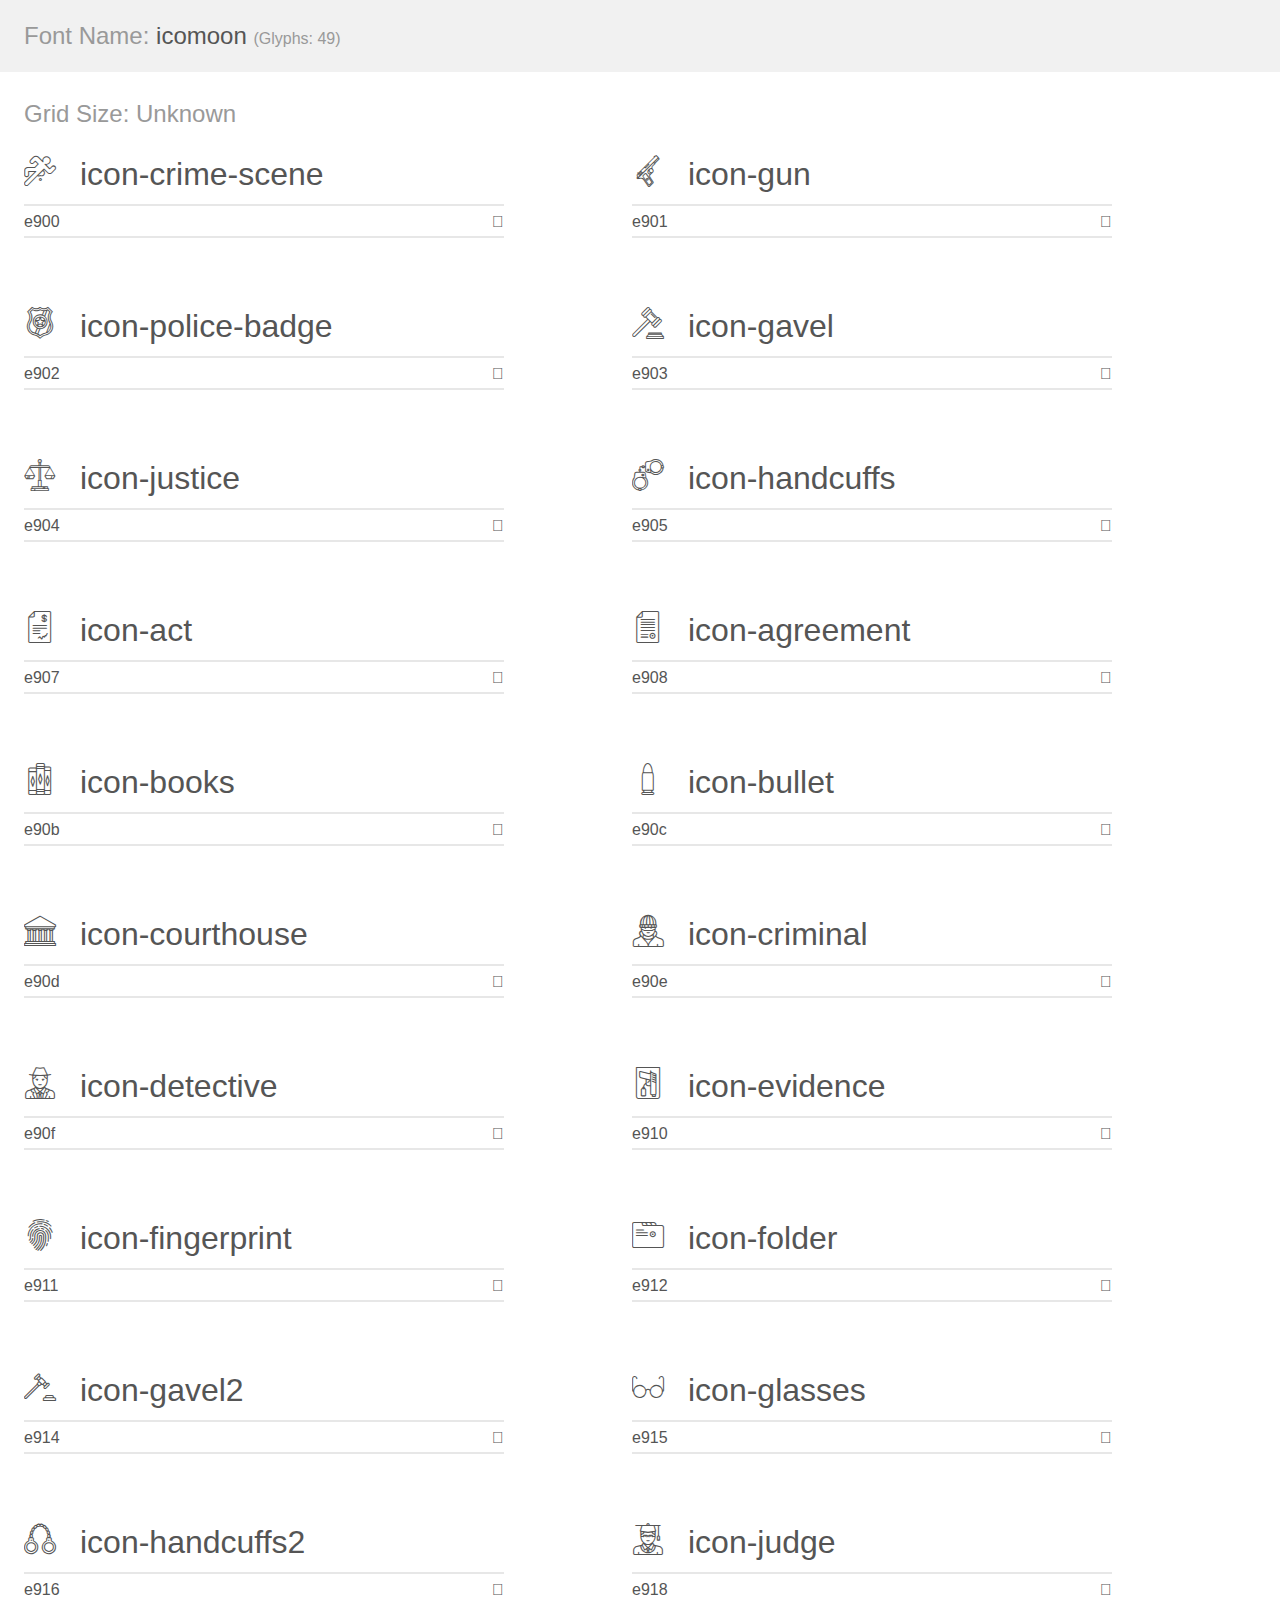
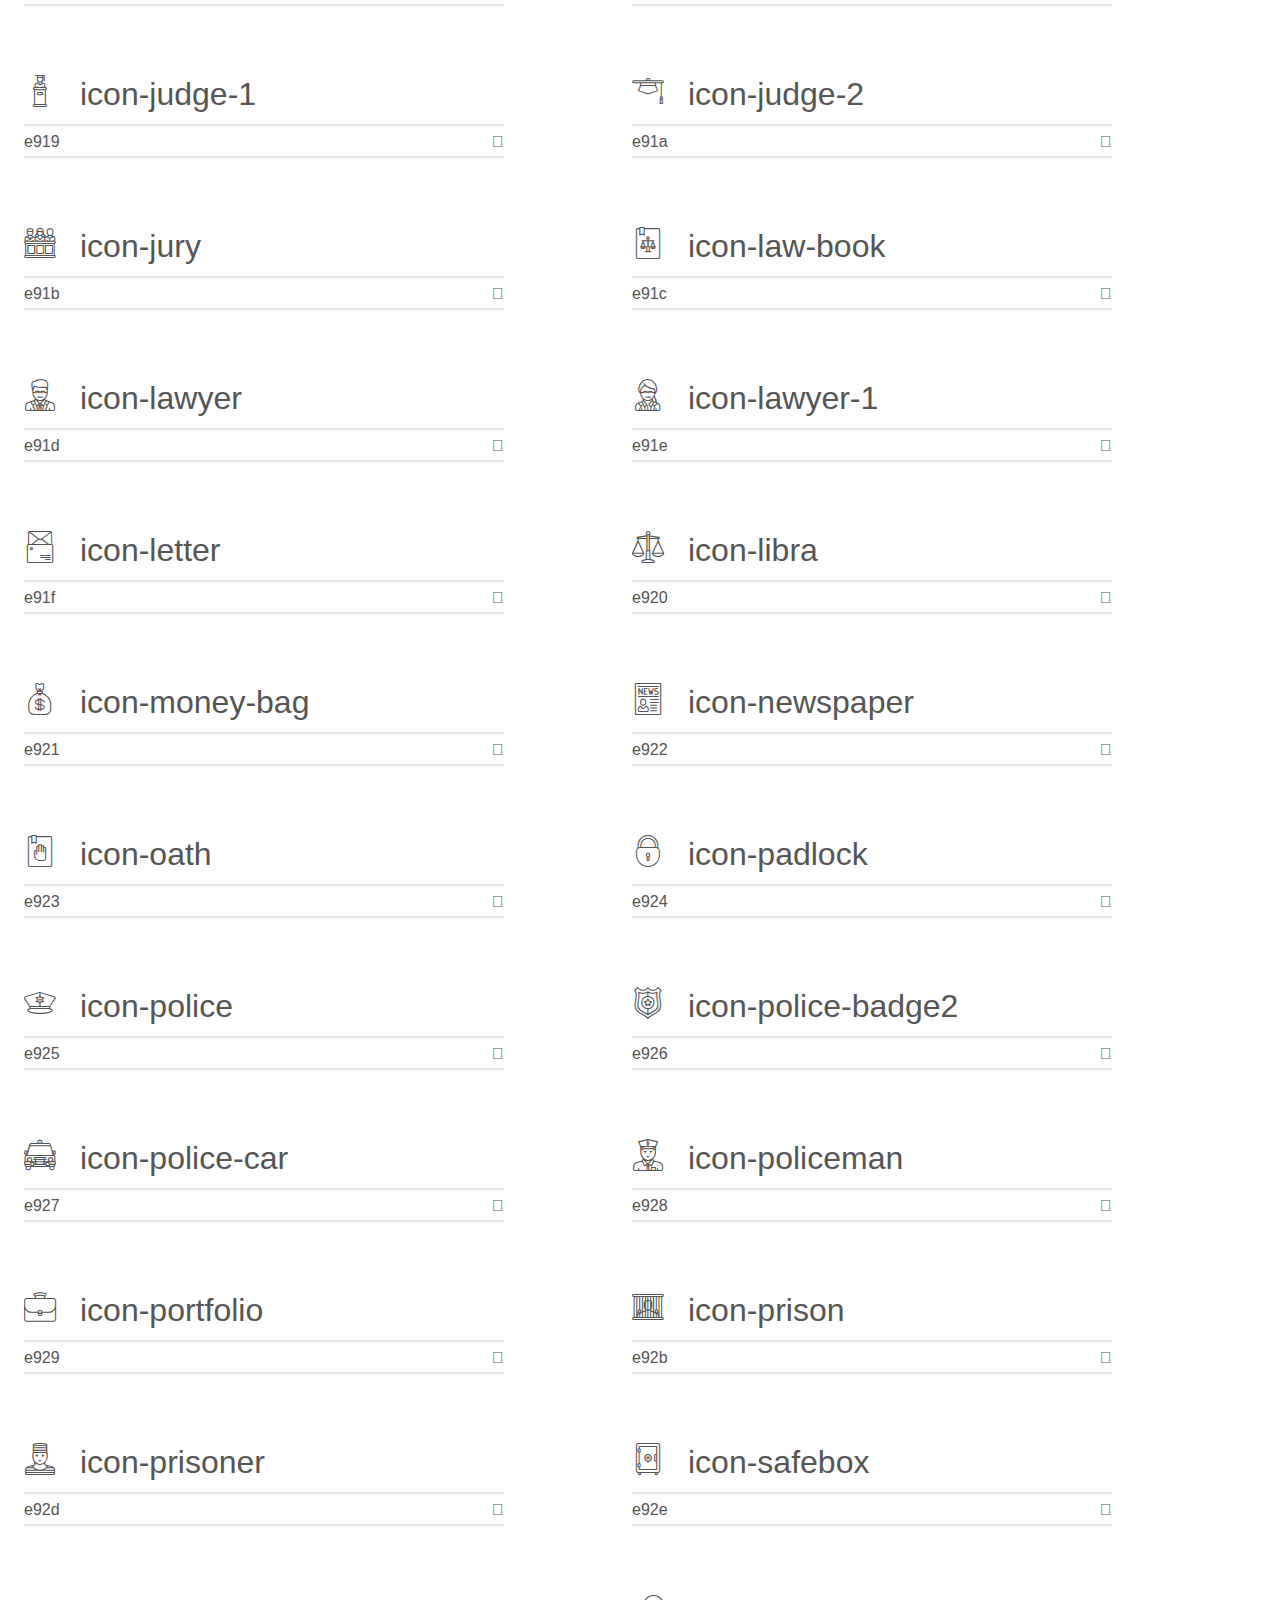
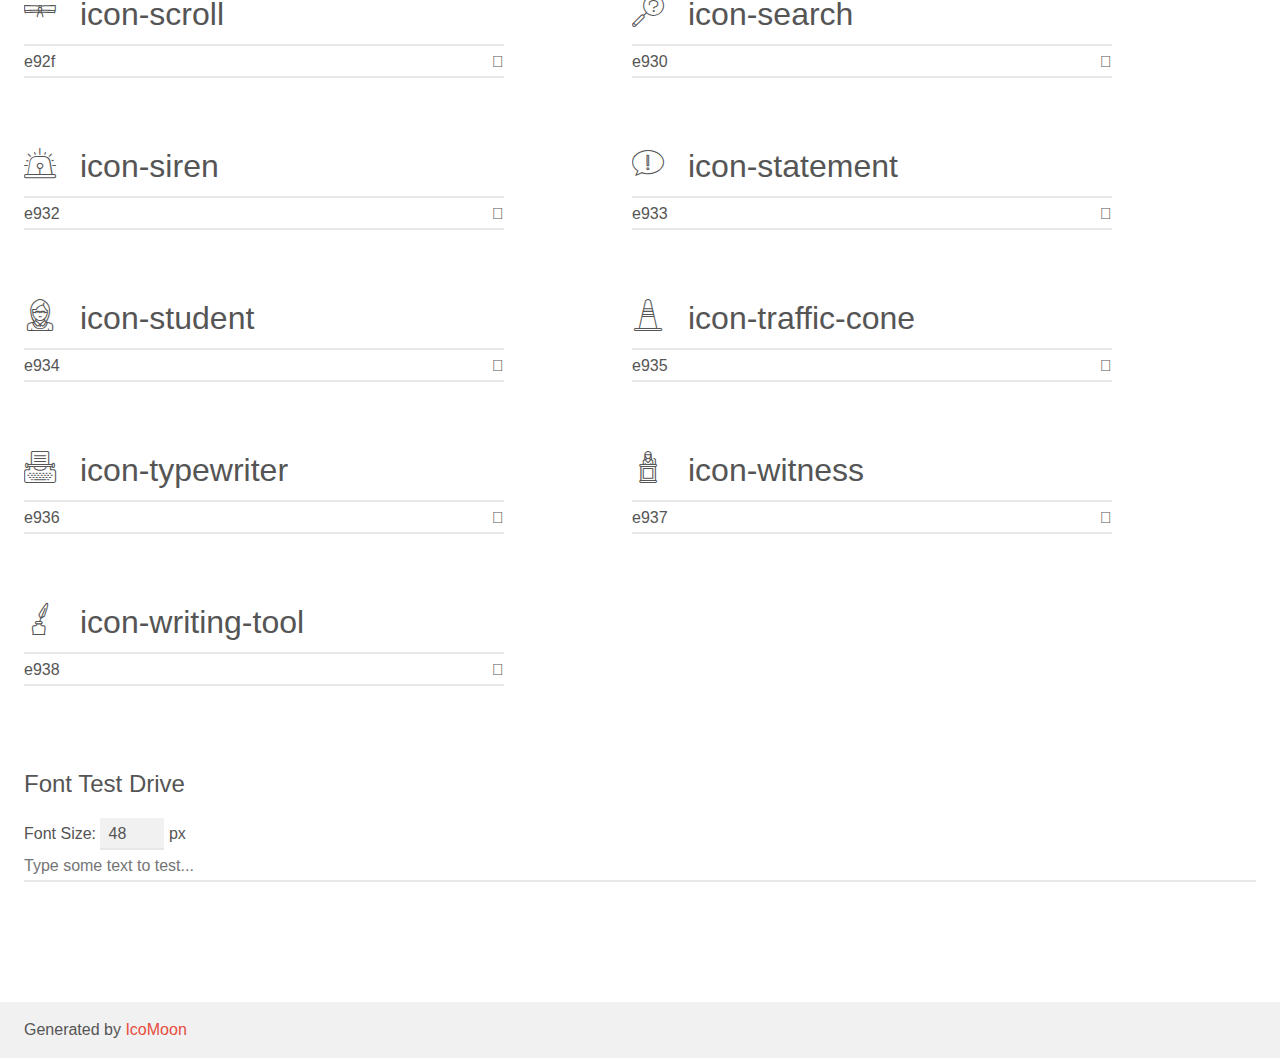
<file: lavado/static/lavado/law-font-icons/demo.html>
<!doctype html>
<html>
<head>
    <meta charset="utf-8">
    <title>IcoMoon Demo</title>
    <meta name="description" content="An Icon Font Generated By IcoMoon.io">
    <meta name="viewport" content="width=device-width, initial-scale=1">
    <link rel="stylesheet" href="demo-files/demo.css">
    <link rel="stylesheet" href="style.css"></head>
<body>
    <div class="bgc1 clearfix">
        <h1 class="mhmm mvm"><span class="fgc1">Font Name:</span> icomoon <small class="fgc1">(Glyphs:&nbsp;49)</small></h1>
    </div>
    <div class="clearfix mhl ptl">
        <h1 class="mvm mtn fgc1">Grid Size: Unknown</h1>
        <div class="glyph fs1">
            <div class="clearfix bshadow0 pbs">
                <span class="icon-crime-scene">
                
                </span>
                <span class="mls"> icon-crime-scene</span>
            </div>
            <fieldset class="fs0 size1of1 clearfix hidden-false">
                <input type="text" readonly value="e900" class="unit size1of2" />
                <input type="text" maxlength="1" readonly value="&#xe900;" class="unitRight size1of2 talign-right" />
            </fieldset>
            <div class="fs0 bshadow0 clearfix hidden-true">
                <span class="unit pvs fgc1">liga: </span>
                <input type="text" readonly value="" class="liga unitRight" />
            </div>
        </div>
        <div class="glyph fs1">
            <div class="clearfix bshadow0 pbs">
                <span class="icon-gun">
                
                </span>
                <span class="mls"> icon-gun</span>
            </div>
            <fieldset class="fs0 size1of1 clearfix hidden-false">
                <input type="text" readonly value="e901" class="unit size1of2" />
                <input type="text" maxlength="1" readonly value="&#xe901;" class="unitRight size1of2 talign-right" />
            </fieldset>
            <div class="fs0 bshadow0 clearfix hidden-true">
                <span class="unit pvs fgc1">liga: </span>
                <input type="text" readonly value="" class="liga unitRight" />
            </div>
        </div>
        <div class="glyph fs1">
            <div class="clearfix bshadow0 pbs">
                <span class="icon-police-badge">
                
                </span>
                <span class="mls"> icon-police-badge</span>
            </div>
            <fieldset class="fs0 size1of1 clearfix hidden-false">
                <input type="text" readonly value="e902" class="unit size1of2" />
                <input type="text" maxlength="1" readonly value="&#xe902;" class="unitRight size1of2 talign-right" />
            </fieldset>
            <div class="fs0 bshadow0 clearfix hidden-true">
                <span class="unit pvs fgc1">liga: </span>
                <input type="text" readonly value="" class="liga unitRight" />
            </div>
        </div>
        <div class="glyph fs1">
            <div class="clearfix bshadow0 pbs">
                <span class="icon-gavel">
                
                </span>
                <span class="mls"> icon-gavel</span>
            </div>
            <fieldset class="fs0 size1of1 clearfix hidden-false">
                <input type="text" readonly value="e903" class="unit size1of2" />
                <input type="text" maxlength="1" readonly value="&#xe903;" class="unitRight size1of2 talign-right" />
            </fieldset>
            <div class="fs0 bshadow0 clearfix hidden-true">
                <span class="unit pvs fgc1">liga: </span>
                <input type="text" readonly value="" class="liga unitRight" />
            </div>
        </div>
        <div class="glyph fs1">
            <div class="clearfix bshadow0 pbs">
                <span class="icon-justice">
                
                </span>
                <span class="mls"> icon-justice</span>
            </div>
            <fieldset class="fs0 size1of1 clearfix hidden-false">
                <input type="text" readonly value="e904" class="unit size1of2" />
                <input type="text" maxlength="1" readonly value="&#xe904;" class="unitRight size1of2 talign-right" />
            </fieldset>
            <div class="fs0 bshadow0 clearfix hidden-true">
                <span class="unit pvs fgc1">liga: </span>
                <input type="text" readonly value="" class="liga unitRight" />
            </div>
        </div>
        <div class="glyph fs1">
            <div class="clearfix bshadow0 pbs">
                <span class="icon-handcuffs">
                
                </span>
                <span class="mls"> icon-handcuffs</span>
            </div>
            <fieldset class="fs0 size1of1 clearfix hidden-false">
                <input type="text" readonly value="e905" class="unit size1of2" />
                <input type="text" maxlength="1" readonly value="&#xe905;" class="unitRight size1of2 talign-right" />
            </fieldset>
            <div class="fs0 bshadow0 clearfix hidden-true">
                <span class="unit pvs fgc1">liga: </span>
                <input type="text" readonly value="" class="liga unitRight" />
            </div>
        </div>
        <div class="glyph fs1">
            <div class="clearfix bshadow0 pbs">
                <span class="icon-act">
                
                </span>
                <span class="mls"> icon-act</span>
            </div>
            <fieldset class="fs0 size1of1 clearfix hidden-false">
                <input type="text" readonly value="e907" class="unit size1of2" />
                <input type="text" maxlength="1" readonly value="&#xe907;" class="unitRight size1of2 talign-right" />
            </fieldset>
            <div class="fs0 bshadow0 clearfix hidden-true">
                <span class="unit pvs fgc1">liga: </span>
                <input type="text" readonly value="" class="liga unitRight" />
            </div>
        </div>
        <div class="glyph fs1">
            <div class="clearfix bshadow0 pbs">
                <span class="icon-agreement">
                
                </span>
                <span class="mls"> icon-agreement</span>
            </div>
            <fieldset class="fs0 size1of1 clearfix hidden-false">
                <input type="text" readonly value="e908" class="unit size1of2" />
                <input type="text" maxlength="1" readonly value="&#xe908;" class="unitRight size1of2 talign-right" />
            </fieldset>
            <div class="fs0 bshadow0 clearfix hidden-true">
                <span class="unit pvs fgc1">liga: </span>
                <input type="text" readonly value="" class="liga unitRight" />
            </div>
        </div>
        <div class="glyph fs1">
            <div class="clearfix bshadow0 pbs">
                <span class="icon-books">
                
                </span>
                <span class="mls"> icon-books</span>
            </div>
            <fieldset class="fs0 size1of1 clearfix hidden-false">
                <input type="text" readonly value="e90b" class="unit size1of2" />
                <input type="text" maxlength="1" readonly value="&#xe90b;" class="unitRight size1of2 talign-right" />
            </fieldset>
            <div class="fs0 bshadow0 clearfix hidden-true">
                <span class="unit pvs fgc1">liga: </span>
                <input type="text" readonly value="" class="liga unitRight" />
            </div>
        </div>
        <div class="glyph fs1">
            <div class="clearfix bshadow0 pbs">
                <span class="icon-bullet">
                
                </span>
                <span class="mls"> icon-bullet</span>
            </div>
            <fieldset class="fs0 size1of1 clearfix hidden-false">
                <input type="text" readonly value="e90c" class="unit size1of2" />
                <input type="text" maxlength="1" readonly value="&#xe90c;" class="unitRight size1of2 talign-right" />
            </fieldset>
            <div class="fs0 bshadow0 clearfix hidden-true">
                <span class="unit pvs fgc1">liga: </span>
                <input type="text" readonly value="" class="liga unitRight" />
            </div>
        </div>
        <div class="glyph fs1">
            <div class="clearfix bshadow0 pbs">
                <span class="icon-courthouse">
                
                </span>
                <span class="mls"> icon-courthouse</span>
            </div>
            <fieldset class="fs0 size1of1 clearfix hidden-false">
                <input type="text" readonly value="e90d" class="unit size1of2" />
                <input type="text" maxlength="1" readonly value="&#xe90d;" class="unitRight size1of2 talign-right" />
            </fieldset>
            <div class="fs0 bshadow0 clearfix hidden-true">
                <span class="unit pvs fgc1">liga: </span>
                <input type="text" readonly value="" class="liga unitRight" />
            </div>
        </div>
        <div class="glyph fs1">
            <div class="clearfix bshadow0 pbs">
                <span class="icon-criminal">
                
                </span>
                <span class="mls"> icon-criminal</span>
            </div>
            <fieldset class="fs0 size1of1 clearfix hidden-false">
                <input type="text" readonly value="e90e" class="unit size1of2" />
                <input type="text" maxlength="1" readonly value="&#xe90e;" class="unitRight size1of2 talign-right" />
            </fieldset>
            <div class="fs0 bshadow0 clearfix hidden-true">
                <span class="unit pvs fgc1">liga: </span>
                <input type="text" readonly value="" class="liga unitRight" />
            </div>
        </div>
        <div class="glyph fs1">
            <div class="clearfix bshadow0 pbs">
                <span class="icon-detective">
                
                </span>
                <span class="mls"> icon-detective</span>
            </div>
            <fieldset class="fs0 size1of1 clearfix hidden-false">
                <input type="text" readonly value="e90f" class="unit size1of2" />
                <input type="text" maxlength="1" readonly value="&#xe90f;" class="unitRight size1of2 talign-right" />
            </fieldset>
            <div class="fs0 bshadow0 clearfix hidden-true">
                <span class="unit pvs fgc1">liga: </span>
                <input type="text" readonly value="" class="liga unitRight" />
            </div>
        </div>
        <div class="glyph fs1">
            <div class="clearfix bshadow0 pbs">
                <span class="icon-evidence">
                
                </span>
                <span class="mls"> icon-evidence</span>
            </div>
            <fieldset class="fs0 size1of1 clearfix hidden-false">
                <input type="text" readonly value="e910" class="unit size1of2" />
                <input type="text" maxlength="1" readonly value="&#xe910;" class="unitRight size1of2 talign-right" />
            </fieldset>
            <div class="fs0 bshadow0 clearfix hidden-true">
                <span class="unit pvs fgc1">liga: </span>
                <input type="text" readonly value="" class="liga unitRight" />
            </div>
        </div>
        <div class="glyph fs1">
            <div class="clearfix bshadow0 pbs">
                <span class="icon-fingerprint">
                
                </span>
                <span class="mls"> icon-fingerprint</span>
            </div>
            <fieldset class="fs0 size1of1 clearfix hidden-false">
                <input type="text" readonly value="e911" class="unit size1of2" />
                <input type="text" maxlength="1" readonly value="&#xe911;" class="unitRight size1of2 talign-right" />
            </fieldset>
            <div class="fs0 bshadow0 clearfix hidden-true">
                <span class="unit pvs fgc1">liga: </span>
                <input type="text" readonly value="" class="liga unitRight" />
            </div>
        </div>
        <div class="glyph fs1">
            <div class="clearfix bshadow0 pbs">
                <span class="icon-folder">
                
                </span>
                <span class="mls"> icon-folder</span>
            </div>
            <fieldset class="fs0 size1of1 clearfix hidden-false">
                <input type="text" readonly value="e912" class="unit size1of2" />
                <input type="text" maxlength="1" readonly value="&#xe912;" class="unitRight size1of2 talign-right" />
            </fieldset>
            <div class="fs0 bshadow0 clearfix hidden-true">
                <span class="unit pvs fgc1">liga: </span>
                <input type="text" readonly value="" class="liga unitRight" />
            </div>
        </div>
        <div class="glyph fs1">
            <div class="clearfix bshadow0 pbs">
                <span class="icon-gavel2">
                
                </span>
                <span class="mls"> icon-gavel2</span>
            </div>
            <fieldset class="fs0 size1of1 clearfix hidden-false">
                <input type="text" readonly value="e914" class="unit size1of2" />
                <input type="text" maxlength="1" readonly value="&#xe914;" class="unitRight size1of2 talign-right" />
            </fieldset>
            <div class="fs0 bshadow0 clearfix hidden-true">
                <span class="unit pvs fgc1">liga: </span>
                <input type="text" readonly value="" class="liga unitRight" />
            </div>
        </div>
        <div class="glyph fs1">
            <div class="clearfix bshadow0 pbs">
                <span class="icon-glasses">
                
                </span>
                <span class="mls"> icon-glasses</span>
            </div>
            <fieldset class="fs0 size1of1 clearfix hidden-false">
                <input type="text" readonly value="e915" class="unit size1of2" />
                <input type="text" maxlength="1" readonly value="&#xe915;" class="unitRight size1of2 talign-right" />
            </fieldset>
            <div class="fs0 bshadow0 clearfix hidden-true">
                <span class="unit pvs fgc1">liga: </span>
                <input type="text" readonly value="" class="liga unitRight" />
            </div>
        </div>
        <div class="glyph fs1">
            <div class="clearfix bshadow0 pbs">
                <span class="icon-handcuffs2">
                
                </span>
                <span class="mls"> icon-handcuffs2</span>
            </div>
            <fieldset class="fs0 size1of1 clearfix hidden-false">
                <input type="text" readonly value="e916" class="unit size1of2" />
                <input type="text" maxlength="1" readonly value="&#xe916;" class="unitRight size1of2 talign-right" />
            </fieldset>
            <div class="fs0 bshadow0 clearfix hidden-true">
                <span class="unit pvs fgc1">liga: </span>
                <input type="text" readonly value="" class="liga unitRight" />
            </div>
        </div>
        <div class="glyph fs1">
            <div class="clearfix bshadow0 pbs">
                <span class="icon-judge">
                
                </span>
                <span class="mls"> icon-judge</span>
            </div>
            <fieldset class="fs0 size1of1 clearfix hidden-false">
                <input type="text" readonly value="e918" class="unit size1of2" />
                <input type="text" maxlength="1" readonly value="&#xe918;" class="unitRight size1of2 talign-right" />
            </fieldset>
            <div class="fs0 bshadow0 clearfix hidden-true">
                <span class="unit pvs fgc1">liga: </span>
                <input type="text" readonly value="" class="liga unitRight" />
            </div>
        </div>
        <div class="glyph fs1">
            <div class="clearfix bshadow0 pbs">
                <span class="icon-judge-1">
                
                </span>
                <span class="mls"> icon-judge-1</span>
            </div>
            <fieldset class="fs0 size1of1 clearfix hidden-false">
                <input type="text" readonly value="e919" class="unit size1of2" />
                <input type="text" maxlength="1" readonly value="&#xe919;" class="unitRight size1of2 talign-right" />
            </fieldset>
            <div class="fs0 bshadow0 clearfix hidden-true">
                <span class="unit pvs fgc1">liga: </span>
                <input type="text" readonly value="" class="liga unitRight" />
            </div>
        </div>
        <div class="glyph fs1">
            <div class="clearfix bshadow0 pbs">
                <span class="icon-judge-2">
                
                </span>
                <span class="mls"> icon-judge-2</span>
            </div>
            <fieldset class="fs0 size1of1 clearfix hidden-false">
                <input type="text" readonly value="e91a" class="unit size1of2" />
                <input type="text" maxlength="1" readonly value="&#xe91a;" class="unitRight size1of2 talign-right" />
            </fieldset>
            <div class="fs0 bshadow0 clearfix hidden-true">
                <span class="unit pvs fgc1">liga: </span>
                <input type="text" readonly value="" class="liga unitRight" />
            </div>
        </div>
        <div class="glyph fs1">
            <div class="clearfix bshadow0 pbs">
                <span class="icon-jury">
                
                </span>
                <span class="mls"> icon-jury</span>
            </div>
            <fieldset class="fs0 size1of1 clearfix hidden-false">
                <input type="text" readonly value="e91b" class="unit size1of2" />
                <input type="text" maxlength="1" readonly value="&#xe91b;" class="unitRight size1of2 talign-right" />
            </fieldset>
            <div class="fs0 bshadow0 clearfix hidden-true">
                <span class="unit pvs fgc1">liga: </span>
                <input type="text" readonly value="" class="liga unitRight" />
            </div>
        </div>
        <div class="glyph fs1">
            <div class="clearfix bshadow0 pbs">
                <span class="icon-law-book">
                
                </span>
                <span class="mls"> icon-law-book</span>
            </div>
            <fieldset class="fs0 size1of1 clearfix hidden-false">
                <input type="text" readonly value="e91c" class="unit size1of2" />
                <input type="text" maxlength="1" readonly value="&#xe91c;" class="unitRight size1of2 talign-right" />
            </fieldset>
            <div class="fs0 bshadow0 clearfix hidden-true">
                <span class="unit pvs fgc1">liga: </span>
                <input type="text" readonly value="" class="liga unitRight" />
            </div>
        </div>
        <div class="glyph fs1">
            <div class="clearfix bshadow0 pbs">
                <span class="icon-lawyer">
                
                </span>
                <span class="mls"> icon-lawyer</span>
            </div>
            <fieldset class="fs0 size1of1 clearfix hidden-false">
                <input type="text" readonly value="e91d" class="unit size1of2" />
                <input type="text" maxlength="1" readonly value="&#xe91d;" class="unitRight size1of2 talign-right" />
            </fieldset>
            <div class="fs0 bshadow0 clearfix hidden-true">
                <span class="unit pvs fgc1">liga: </span>
                <input type="text" readonly value="" class="liga unitRight" />
            </div>
        </div>
        <div class="glyph fs1">
            <div class="clearfix bshadow0 pbs">
                <span class="icon-lawyer-1">
                
                </span>
                <span class="mls"> icon-lawyer-1</span>
            </div>
            <fieldset class="fs0 size1of1 clearfix hidden-false">
                <input type="text" readonly value="e91e" class="unit size1of2" />
                <input type="text" maxlength="1" readonly value="&#xe91e;" class="unitRight size1of2 talign-right" />
            </fieldset>
            <div class="fs0 bshadow0 clearfix hidden-true">
                <span class="unit pvs fgc1">liga: </span>
                <input type="text" readonly value="" class="liga unitRight" />
            </div>
        </div>
        <div class="glyph fs1">
            <div class="clearfix bshadow0 pbs">
                <span class="icon-letter">
                
                </span>
                <span class="mls"> icon-letter</span>
            </div>
            <fieldset class="fs0 size1of1 clearfix hidden-false">
                <input type="text" readonly value="e91f" class="unit size1of2" />
                <input type="text" maxlength="1" readonly value="&#xe91f;" class="unitRight size1of2 talign-right" />
            </fieldset>
            <div class="fs0 bshadow0 clearfix hidden-true">
                <span class="unit pvs fgc1">liga: </span>
                <input type="text" readonly value="" class="liga unitRight" />
            </div>
        </div>
        <div class="glyph fs1">
            <div class="clearfix bshadow0 pbs">
                <span class="icon-libra">
                
                </span>
                <span class="mls"> icon-libra</span>
            </div>
            <fieldset class="fs0 size1of1 clearfix hidden-false">
                <input type="text" readonly value="e920" class="unit size1of2" />
                <input type="text" maxlength="1" readonly value="&#xe920;" class="unitRight size1of2 talign-right" />
            </fieldset>
            <div class="fs0 bshadow0 clearfix hidden-true">
                <span class="unit pvs fgc1">liga: </span>
                <input type="text" readonly value="" class="liga unitRight" />
            </div>
        </div>
        <div class="glyph fs1">
            <div class="clearfix bshadow0 pbs">
                <span class="icon-money-bag">
                
                </span>
                <span class="mls"> icon-money-bag</span>
            </div>
            <fieldset class="fs0 size1of1 clearfix hidden-false">
                <input type="text" readonly value="e921" class="unit size1of2" />
                <input type="text" maxlength="1" readonly value="&#xe921;" class="unitRight size1of2 talign-right" />
            </fieldset>
            <div class="fs0 bshadow0 clearfix hidden-true">
                <span class="unit pvs fgc1">liga: </span>
                <input type="text" readonly value="" class="liga unitRight" />
            </div>
        </div>
        <div class="glyph fs1">
            <div class="clearfix bshadow0 pbs">
                <span class="icon-newspaper">
                
                </span>
                <span class="mls"> icon-newspaper</span>
            </div>
            <fieldset class="fs0 size1of1 clearfix hidden-false">
                <input type="text" readonly value="e922" class="unit size1of2" />
                <input type="text" maxlength="1" readonly value="&#xe922;" class="unitRight size1of2 talign-right" />
            </fieldset>
            <div class="fs0 bshadow0 clearfix hidden-true">
                <span class="unit pvs fgc1">liga: </span>
                <input type="text" readonly value="" class="liga unitRight" />
            </div>
        </div>
        <div class="glyph fs1">
            <div class="clearfix bshadow0 pbs">
                <span class="icon-oath">
                
                </span>
                <span class="mls"> icon-oath</span>
            </div>
            <fieldset class="fs0 size1of1 clearfix hidden-false">
                <input type="text" readonly value="e923" class="unit size1of2" />
                <input type="text" maxlength="1" readonly value="&#xe923;" class="unitRight size1of2 talign-right" />
            </fieldset>
            <div class="fs0 bshadow0 clearfix hidden-true">
                <span class="unit pvs fgc1">liga: </span>
                <input type="text" readonly value="" class="liga unitRight" />
            </div>
        </div>
        <div class="glyph fs1">
            <div class="clearfix bshadow0 pbs">
                <span class="icon-padlock">
                
                </span>
                <span class="mls"> icon-padlock</span>
            </div>
            <fieldset class="fs0 size1of1 clearfix hidden-false">
                <input type="text" readonly value="e924" class="unit size1of2" />
                <input type="text" maxlength="1" readonly value="&#xe924;" class="unitRight size1of2 talign-right" />
            </fieldset>
            <div class="fs0 bshadow0 clearfix hidden-true">
                <span class="unit pvs fgc1">liga: </span>
                <input type="text" readonly value="" class="liga unitRight" />
            </div>
        </div>
        <div class="glyph fs1">
            <div class="clearfix bshadow0 pbs">
                <span class="icon-police">
                
                </span>
                <span class="mls"> icon-police</span>
            </div>
            <fieldset class="fs0 size1of1 clearfix hidden-false">
                <input type="text" readonly value="e925" class="unit size1of2" />
                <input type="text" maxlength="1" readonly value="&#xe925;" class="unitRight size1of2 talign-right" />
            </fieldset>
            <div class="fs0 bshadow0 clearfix hidden-true">
                <span class="unit pvs fgc1">liga: </span>
                <input type="text" readonly value="" class="liga unitRight" />
            </div>
        </div>
        <div class="glyph fs1">
            <div class="clearfix bshadow0 pbs">
                <span class="icon-police-badge2">
                
                </span>
                <span class="mls"> icon-police-badge2</span>
            </div>
            <fieldset class="fs0 size1of1 clearfix hidden-false">
                <input type="text" readonly value="e926" class="unit size1of2" />
                <input type="text" maxlength="1" readonly value="&#xe926;" class="unitRight size1of2 talign-right" />
            </fieldset>
            <div class="fs0 bshadow0 clearfix hidden-true">
                <span class="unit pvs fgc1">liga: </span>
                <input type="text" readonly value="" class="liga unitRight" />
            </div>
        </div>
        <div class="glyph fs1">
            <div class="clearfix bshadow0 pbs">
                <span class="icon-police-car">
                
                </span>
                <span class="mls"> icon-police-car</span>
            </div>
            <fieldset class="fs0 size1of1 clearfix hidden-false">
                <input type="text" readonly value="e927" class="unit size1of2" />
                <input type="text" maxlength="1" readonly value="&#xe927;" class="unitRight size1of2 talign-right" />
            </fieldset>
            <div class="fs0 bshadow0 clearfix hidden-true">
                <span class="unit pvs fgc1">liga: </span>
                <input type="text" readonly value="" class="liga unitRight" />
            </div>
        </div>
        <div class="glyph fs1">
            <div class="clearfix bshadow0 pbs">
                <span class="icon-policeman">
                
                </span>
                <span class="mls"> icon-policeman</span>
            </div>
            <fieldset class="fs0 size1of1 clearfix hidden-false">
                <input type="text" readonly value="e928" class="unit size1of2" />
                <input type="text" maxlength="1" readonly value="&#xe928;" class="unitRight size1of2 talign-right" />
            </fieldset>
            <div class="fs0 bshadow0 clearfix hidden-true">
                <span class="unit pvs fgc1">liga: </span>
                <input type="text" readonly value="" class="liga unitRight" />
            </div>
        </div>
        <div class="glyph fs1">
            <div class="clearfix bshadow0 pbs">
                <span class="icon-portfolio">
                
                </span>
                <span class="mls"> icon-portfolio</span>
            </div>
            <fieldset class="fs0 size1of1 clearfix hidden-false">
                <input type="text" readonly value="e929" class="unit size1of2" />
                <input type="text" maxlength="1" readonly value="&#xe929;" class="unitRight size1of2 talign-right" />
            </fieldset>
            <div class="fs0 bshadow0 clearfix hidden-true">
                <span class="unit pvs fgc1">liga: </span>
                <input type="text" readonly value="" class="liga unitRight" />
            </div>
        </div>
        <div class="glyph fs1">
            <div class="clearfix bshadow0 pbs">
                <span class="icon-prison">
                
                </span>
                <span class="mls"> icon-prison</span>
            </div>
            <fieldset class="fs0 size1of1 clearfix hidden-false">
                <input type="text" readonly value="e92b" class="unit size1of2" />
                <input type="text" maxlength="1" readonly value="&#xe92b;" class="unitRight size1of2 talign-right" />
            </fieldset>
            <div class="fs0 bshadow0 clearfix hidden-true">
                <span class="unit pvs fgc1">liga: </span>
                <input type="text" readonly value="" class="liga unitRight" />
            </div>
        </div>
        <div class="glyph fs1">
            <div class="clearfix bshadow0 pbs">
                <span class="icon-prisoner">
                
                </span>
                <span class="mls"> icon-prisoner</span>
            </div>
            <fieldset class="fs0 size1of1 clearfix hidden-false">
                <input type="text" readonly value="e92d" class="unit size1of2" />
                <input type="text" maxlength="1" readonly value="&#xe92d;" class="unitRight size1of2 talign-right" />
            </fieldset>
            <div class="fs0 bshadow0 clearfix hidden-true">
                <span class="unit pvs fgc1">liga: </span>
                <input type="text" readonly value="" class="liga unitRight" />
            </div>
        </div>
        <div class="glyph fs1">
            <div class="clearfix bshadow0 pbs">
                <span class="icon-safebox">
                
                </span>
                <span class="mls"> icon-safebox</span>
            </div>
            <fieldset class="fs0 size1of1 clearfix hidden-false">
                <input type="text" readonly value="e92e" class="unit size1of2" />
                <input type="text" maxlength="1" readonly value="&#xe92e;" class="unitRight size1of2 talign-right" />
            </fieldset>
            <div class="fs0 bshadow0 clearfix hidden-true">
                <span class="unit pvs fgc1">liga: </span>
                <input type="text" readonly value="" class="liga unitRight" />
            </div>
        </div>
        <div class="glyph fs1">
            <div class="clearfix bshadow0 pbs">
                <span class="icon-scroll">
                
                </span>
                <span class="mls"> icon-scroll</span>
            </div>
            <fieldset class="fs0 size1of1 clearfix hidden-false">
                <input type="text" readonly value="e92f" class="unit size1of2" />
                <input type="text" maxlength="1" readonly value="&#xe92f;" class="unitRight size1of2 talign-right" />
            </fieldset>
            <div class="fs0 bshadow0 clearfix hidden-true">
                <span class="unit pvs fgc1">liga: </span>
                <input type="text" readonly value="" class="liga unitRight" />
            </div>
        </div>
        <div class="glyph fs1">
            <div class="clearfix bshadow0 pbs">
                <span class="icon-search">
                
                </span>
                <span class="mls"> icon-search</span>
            </div>
            <fieldset class="fs0 size1of1 clearfix hidden-false">
                <input type="text" readonly value="e930" class="unit size1of2" />
                <input type="text" maxlength="1" readonly value="&#xe930;" class="unitRight size1of2 talign-right" />
            </fieldset>
            <div class="fs0 bshadow0 clearfix hidden-true">
                <span class="unit pvs fgc1">liga: </span>
                <input type="text" readonly value="" class="liga unitRight" />
            </div>
        </div>
        <div class="glyph fs1">
            <div class="clearfix bshadow0 pbs">
                <span class="icon-siren">
                
                </span>
                <span class="mls"> icon-siren</span>
            </div>
            <fieldset class="fs0 size1of1 clearfix hidden-false">
                <input type="text" readonly value="e932" class="unit size1of2" />
                <input type="text" maxlength="1" readonly value="&#xe932;" class="unitRight size1of2 talign-right" />
            </fieldset>
            <div class="fs0 bshadow0 clearfix hidden-true">
                <span class="unit pvs fgc1">liga: </span>
                <input type="text" readonly value="" class="liga unitRight" />
            </div>
        </div>
        <div class="glyph fs1">
            <div class="clearfix bshadow0 pbs">
                <span class="icon-statement">
                
                </span>
                <span class="mls"> icon-statement</span>
            </div>
            <fieldset class="fs0 size1of1 clearfix hidden-false">
                <input type="text" readonly value="e933" class="unit size1of2" />
                <input type="text" maxlength="1" readonly value="&#xe933;" class="unitRight size1of2 talign-right" />
            </fieldset>
            <div class="fs0 bshadow0 clearfix hidden-true">
                <span class="unit pvs fgc1">liga: </span>
                <input type="text" readonly value="" class="liga unitRight" />
            </div>
        </div>
        <div class="glyph fs1">
            <div class="clearfix bshadow0 pbs">
                <span class="icon-student">
                
                </span>
                <span class="mls"> icon-student</span>
            </div>
            <fieldset class="fs0 size1of1 clearfix hidden-false">
                <input type="text" readonly value="e934" class="unit size1of2" />
                <input type="text" maxlength="1" readonly value="&#xe934;" class="unitRight size1of2 talign-right" />
            </fieldset>
            <div class="fs0 bshadow0 clearfix hidden-true">
                <span class="unit pvs fgc1">liga: </span>
                <input type="text" readonly value="" class="liga unitRight" />
            </div>
        </div>
        <div class="glyph fs1">
            <div class="clearfix bshadow0 pbs">
                <span class="icon-traffic-cone">
                
                </span>
                <span class="mls"> icon-traffic-cone</span>
            </div>
            <fieldset class="fs0 size1of1 clearfix hidden-false">
                <input type="text" readonly value="e935" class="unit size1of2" />
                <input type="text" maxlength="1" readonly value="&#xe935;" class="unitRight size1of2 talign-right" />
            </fieldset>
            <div class="fs0 bshadow0 clearfix hidden-true">
                <span class="unit pvs fgc1">liga: </span>
                <input type="text" readonly value="" class="liga unitRight" />
            </div>
        </div>
        <div class="glyph fs1">
            <div class="clearfix bshadow0 pbs">
                <span class="icon-typewriter">
                
                </span>
                <span class="mls"> icon-typewriter</span>
            </div>
            <fieldset class="fs0 size1of1 clearfix hidden-false">
                <input type="text" readonly value="e936" class="unit size1of2" />
                <input type="text" maxlength="1" readonly value="&#xe936;" class="unitRight size1of2 talign-right" />
            </fieldset>
            <div class="fs0 bshadow0 clearfix hidden-true">
                <span class="unit pvs fgc1">liga: </span>
                <input type="text" readonly value="" class="liga unitRight" />
            </div>
        </div>
        <div class="glyph fs1">
            <div class="clearfix bshadow0 pbs">
                <span class="icon-witness">
                
                </span>
                <span class="mls"> icon-witness</span>
            </div>
            <fieldset class="fs0 size1of1 clearfix hidden-false">
                <input type="text" readonly value="e937" class="unit size1of2" />
                <input type="text" maxlength="1" readonly value="&#xe937;" class="unitRight size1of2 talign-right" />
            </fieldset>
            <div class="fs0 bshadow0 clearfix hidden-true">
                <span class="unit pvs fgc1">liga: </span>
                <input type="text" readonly value="" class="liga unitRight" />
            </div>
        </div>
        <div class="glyph fs1">
            <div class="clearfix bshadow0 pbs">
                <span class="icon-writing-tool">
                
                </span>
                <span class="mls"> icon-writing-tool</span>
            </div>
            <fieldset class="fs0 size1of1 clearfix hidden-false">
                <input type="text" readonly value="e938" class="unit size1of2" />
                <input type="text" maxlength="1" readonly value="&#xe938;" class="unitRight size1of2 talign-right" />
            </fieldset>
            <div class="fs0 bshadow0 clearfix hidden-true">
                <span class="unit pvs fgc1">liga: </span>
                <input type="text" readonly value="" class="liga unitRight" />
            </div>
        </div>
    </div>

    <!--[if gt IE 8]><!-->
    <div class="mhl clearfix mbl">
        <h1>Font Test Drive</h1>
        <label>
            Font Size: <input id="fontSize" type="number" class="textbox0 mbm"
            min="8" value="48" />
            px
        </label>
        <input id="testText" type="text" class="phl size1of1 mvl"
        placeholder="Type some text to test..." value=""/>
        <div id="testDrive" class="icon-">&nbsp;
        </div>
    </div>
    <!--<![endif]-->
    <div class="bgc1 clearfix">
        <p class="mhl">Generated by <a href="https://icomoon.io/app">IcoMoon</a></p>
    </div>

    <script src="demo-files/demo.js"></script>
</body>
</html>
</file>
<file: lavado/static/lavado/law-font-icons/demo-files/demo.css>
body {
  padding: 0;
  margin: 0;
  font-family: sans-serif;
  font-size: 1em;
  line-height: 1.5;
  color: #555;
  background: #fff;
}
h1 {
  font-size: 1.5em;
  font-weight: normal;
}
small {
  font-size: .66666667em;
}
a {
  color: #e74c3c;
  text-decoration: none;
}
a:hover, a:focus {
  box-shadow: 0 1px #e74c3c;
}
.bshadow0, input {
  box-shadow: inset 0 -2px #e7e7e7;
}
input:hover {
  box-shadow: inset 0 -2px #ccc;
}
input, fieldset {
  font-family: sans-serif;
  font-size: 1em;
  margin: 0;
  padding: 0;
  border: 0;
}
input {
  color: inherit;
  line-height: 1.5;
  height: 1.5em;
  padding: .25em 0;
}
input:focus {
  outline: none;
  box-shadow: inset 0 -2px #449fdb;
}
.glyph {
  font-size: 16px;
  width: 15em;
  padding-bottom: 1em;
  margin-right: 4em;
  margin-bottom: 1em;
  float: left;
  overflow: hidden;
}
.liga {
  width: 80%;
  width: calc(100% - 2.5em);
}
.talign-right {
  text-align: right;
}
.talign-center {
  text-align: center;
}
.bgc1 {
  background: #f1f1f1;
}
.fgc1 {
  color: #999;
}
.fgc0 {
  color: #000;
}
p {
  margin-top: 1em;
  margin-bottom: 1em;
}
.mvm {
  margin-top: .75em;
  margin-bottom: .75em;
}
.mtn {
  margin-top: 0;
}
.mtl, .mal {
  margin-top: 1.5em;
}
.mbl, .mal {
  margin-bottom: 1.5em;
}
.mal, .mhl {
  margin-left: 1.5em;
  margin-right: 1.5em;
}
.mhmm {
  margin-left: 1em;
  margin-right: 1em;
}
.mls {
  margin-left: .25em;
}
.ptl {
  padding-top: 1.5em;
}
.pbs, .pvs {
  padding-bottom: .25em;
}
.pvs, .pts {
  padding-top: .25em;
}
.unit {
  float: left;
}
.unitRight {
  float: right;
}
.size1of2 {
  width: 50%;
}
.size1of1 {
  width: 100%;
}
.clearfix:before, .clearfix:after {
  content: " ";
  display: table;
}
.clearfix:after {
  clear: both;
}
.hidden-true {
  display: none;
}
.textbox0 {
  width: 3em;
  background: #f1f1f1;
  padding: .25em .5em;
  line-height: 1.5;
  height: 1.5em;
}
#testDrive {
  display: block;
  padding-top: 24px;
  line-height: 1.5;
}
.fs0 {
  font-size: 16px;
}
.fs1 {
  font-size: 32px;
}
</file>
<file: lavado/static/lavado/law-font-icons/style.css>
@font-face {
  font-family: 'icomoon';
  src:  url('fonts/icomoon.eot?2v4twp');
  src:  url('fonts/icomoon.eot?2v4twp#iefix') format('embedded-opentype'),
    url('fonts/icomoon.ttf?2v4twp') format('truetype'),
    url('fonts/icomoon.woff?2v4twp') format('woff'),
    url('fonts/icomoon.svg?2v4twp#icomoon') format('svg');
  font-weight: normal;
  font-style: normal;
}

[class^="icon-"], [class*=" icon-"] {
  /* use !important to prevent issues with browser extensions that change fonts */
  font-family: 'icomoon' !important;
  speak: none;
  font-style: normal;
  font-weight: normal;
  font-variant: normal;
  text-transform: none;
  line-height: 1;

  /* Better Font Rendering =========== */
  -webkit-font-smoothing: antialiased;
  -moz-osx-font-smoothing: grayscale;
}

.icon-crime-scene:before {
  content: "\e900";
}
.icon-gun:before {
  content: "\e901";
}
.icon-police-badge:before {
  content: "\e902";
}
.icon-gavel:before {
  content: "\e903";
}
.icon-justice:before {
  content: "\e904";
}
.icon-handcuffs:before {
  content: "\e905";
}
.icon-act:before {
  content: "\e907";
}
.icon-agreement:before {
  content: "\e908";
}
.icon-books:before {
  content: "\e90b";
}
.icon-bullet:before {
  content: "\e90c";
}
.icon-courthouse:before {
  content: "\e90d";
}
.icon-criminal:before {
  content: "\e90e";
}
.icon-detective:before {
  content: "\e90f";
}
.icon-evidence:before {
  content: "\e910";
}
.icon-fingerprint:before {
  content: "\e911";
}
.icon-folder:before {
  content: "\e912";
}
.icon-gavel2:before {
  content: "\e914";
}
.icon-glasses:before {
  content: "\e915";
}
.icon-handcuffs2:before {
  content: "\e916";
}
.icon-judge:before {
  content: "\e918";
}
.icon-judge-1:before {
  content: "\e919";
}
.icon-judge-2:before {
  content: "\e91a";
}
.icon-jury:before {
  content: "\e91b";
}
.icon-law-book:before {
  content: "\e91c";
}
.icon-lawyer:before {
  content: "\e91d";
}
.icon-lawyer-1:before {
  content: "\e91e";
}
.icon-letter:before {
  content: "\e91f";
}
.icon-libra:before {
  content: "\e920";
}
.icon-money-bag:before {
  content: "\e921";
}
.icon-newspaper:before {
  content: "\e922";
}
.icon-oath:before {
  content: "\e923";
}
.icon-padlock:before {
  content: "\e924";
}
.icon-police:before {
  content: "\e925";
}
.icon-police-badge2:before {
  content: "\e926";
}
.icon-police-car:before {
  content: "\e927";
}
.icon-policeman:before {
  content: "\e928";
}
.icon-portfolio:before {
  content: "\e929";
}
.icon-prison:before {
  content: "\e92b";
}
.icon-prisoner:before {
  content: "\e92d";
}
.icon-safebox:before {
  content: "\e92e";
}
.icon-scroll:before {
  content: "\e92f";
}
.icon-search:before {
  content: "\e930";
}
.icon-siren:before {
  content: "\e932";
}
.icon-statement:before {
  content: "\e933";
}
.icon-student:before {
  content: "\e934";
}
.icon-traffic-cone:before {
  content: "\e935";
}
.icon-typewriter:before {
  content: "\e936";
}
.icon-witness:before {
  content: "\e937";
}
.icon-writing-tool:before {
  content: "\e938";
}
</file>
